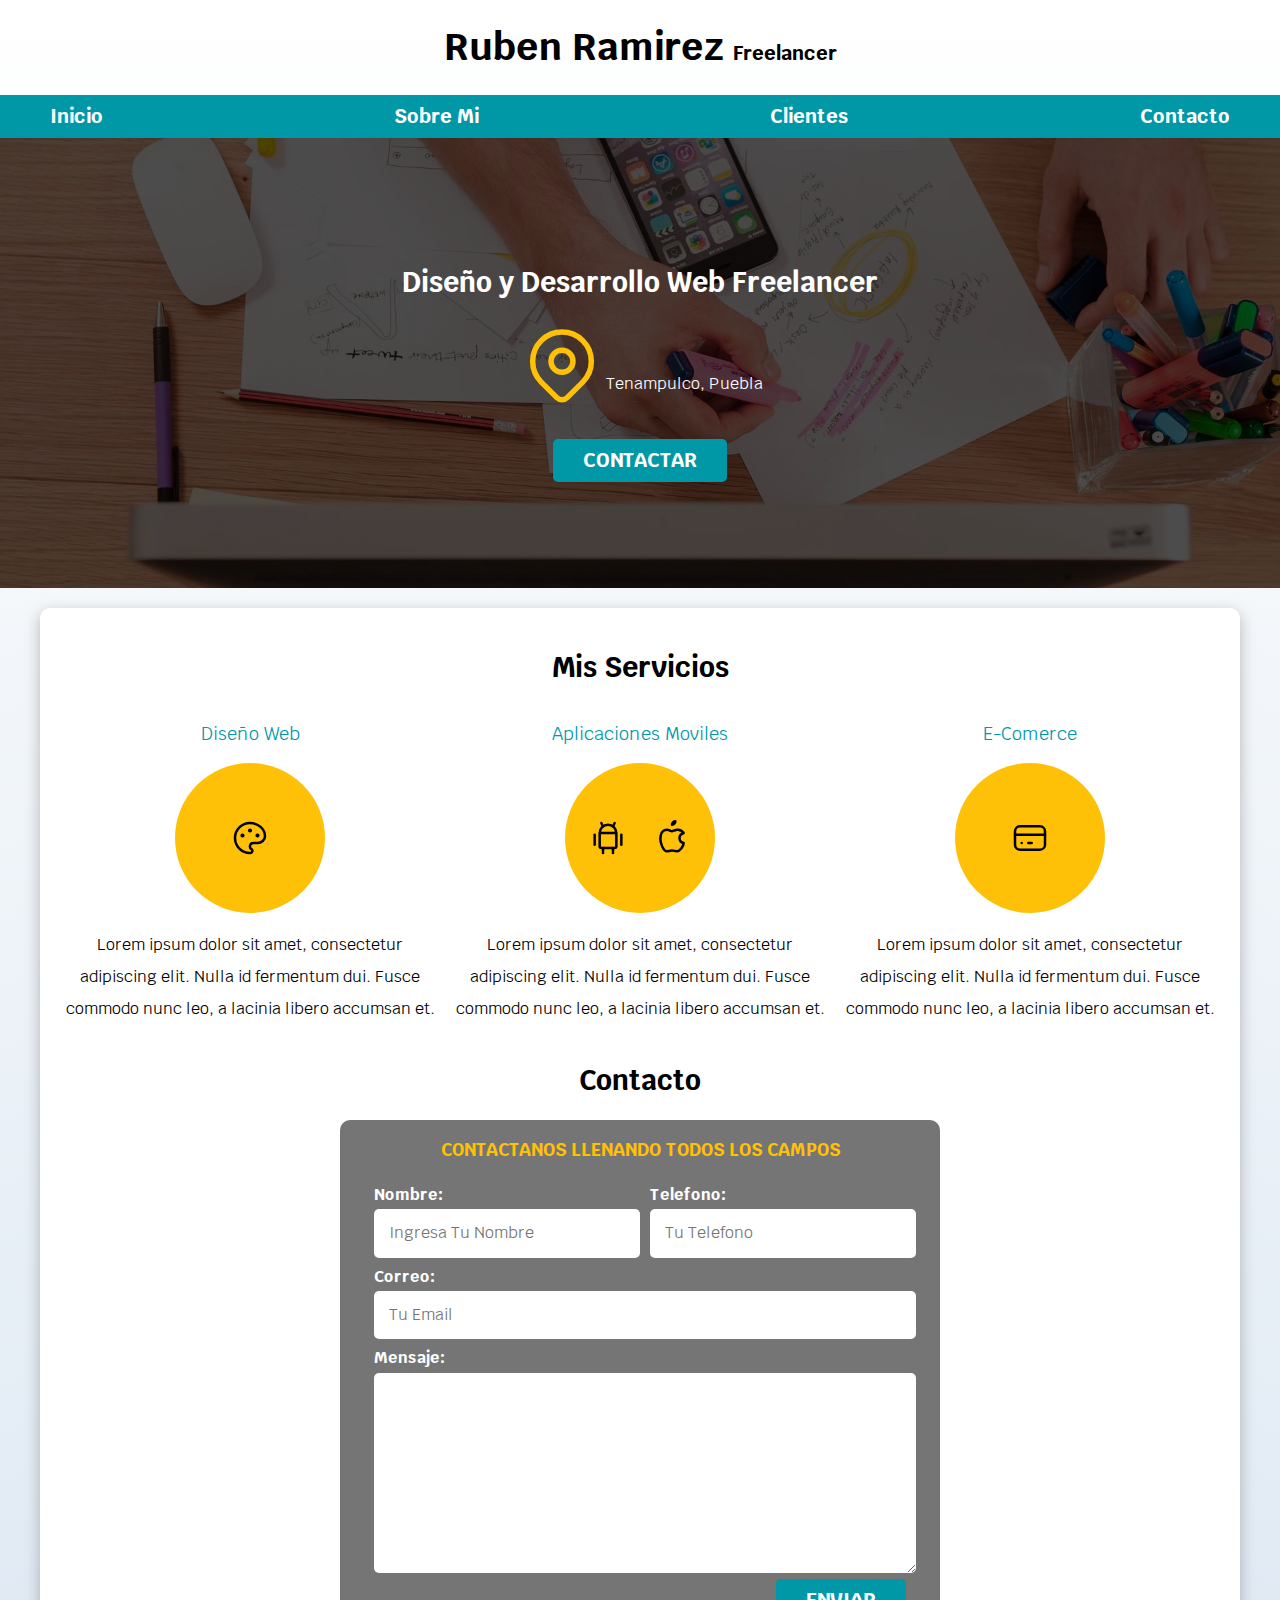
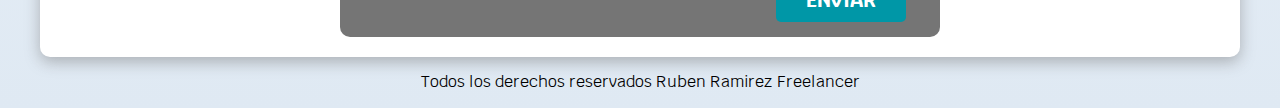
<file: index.html>
<!DOCTYPE html>
<html lang="en">

<head>
    <meta charset="UTF-8">
    <meta http-equiv="X-UA-Compatible" content="IE=edge">
    <meta name="viewport" content="width=device-width, initial-scale=1.0">
    <title>Diseñador Freelancer</title>
    <link rel="preload" href="CSS/normalize.css" as="style">
    <link rel="stylesheet" href="CSS/normalize.css">
    <link href="https://fonts.googleapis.com/css2?family=Krub:wght@400;700&display=swap" rel="stylesheet">

    <link rel="preload" href="CSS/styles.css" as="style">
    <link href="CSS/styles.css" rel="stylesheet">
</head>

<body>
    <header>
        <h1 class="titulo">Ruben Ramirez
            <span>Freelancer</span>
        </h1>
    </header>


    <div class="nav-bg">
        <nav class="navegacion-principal contenedor">
            <a href="#">Inicio</a>
            <a href="#">Sobre Mi</a>
            <a href="#">Clientes</a>
            <a href="Contacto.html">Contacto</a>
        </nav>
    </div>


    <section class="hero">
        <div class="contenido-hero">
            <h2>Diseño y Desarrollo Web Freelancer</h2>
            <div class="Ubicacion">
                <svg xmlns="http://www.w3.org/2000/svg" class="icon icon-tabler icon-tabler-map-pin" width="88"
                    height="88" viewBox="0 0 24 24" stroke-width="1.5" stroke="#FFc107" fill="none"
                    stroke-linecap="round" stroke-linejoin="round">
                    <path stroke="none" d="M0 0h24v24H0z" fill="none" />
                    <circle cx="12" cy="11" r="3" />
                    <path d="M17.657 16.657l-4.243 4.243a2 2 0 0 1 -2.827 0l-4.244 -4.243a8 8 0 1 1 11.314 0z" />
                </svg>
                <p>Tenampulco, Puebla</p>
            </div>
            <a class="boton" href="Contacto.html">Contactar</a>
        </div>
        <!--.contenido-hero-->
    </section>

    <main class="contenedor sombra">

        <h2>Mis Servicios</h2>
        <div class="servicios">

            <section class="servicio">
                <h3>Diseño Web</h3>
                <div class="iconos">
                    <svg xmlns="http://www.w3.org/2000/svg" class="icon icon-tabler icon-tabler-palette" width="40"
                        height="40" viewBox="0 0 24 24" stroke-width="1.5" stroke="#000000" fill="none"
                        stroke-linecap="round" stroke-linejoin="round">
                        <path stroke="none" d="M0 0h24v24H0z" fill="none" />
                        <path
                            d="M12 21a9 9 0 1 1 0 -18a9 8 0 0 1 9 8a4.5 4 0 0 1 -4.5 4h-2.5a2 2 0 0 0 -1 3.75a1.3 1.3 0 0 1 -1 2.25" />
                        <circle cx="7.5" cy="10.5" r=".5" fill="currentColor" />
                        <circle cx="12" cy="7.5" r=".5" fill="currentColor" />
                        <circle cx="16.5" cy="10.5" r=".5" fill="currentColor" />
                    </svg>
                </div>
                <p>Lorem ipsum dolor sit amet, consectetur adipiscing elit.
                    Nulla id fermentum dui. Fusce commodo nunc leo, a lacinia libero accumsan et.</p>
            </section>

            <section class="servicio">
                <h3>Aplicaciones Moviles</h3>
                <div class="iconos">
                    <svg xmlns="http://www.w3.org/2000/svg" class="icon icon-tabler icon-tabler-brand-android"
                        width="40" height="40" viewBox="0 0 24 24" stroke-width="1.5" stroke="#000000" fill="none"
                        stroke-linecap="round" stroke-linejoin="round">
                        <path stroke="none" d="M0 0h24v24H0z" fill="none" />
                        <line x1="4" y1="10" x2="4" y2="16" />
                        <line x1="20" y1="10" x2="20" y2="16" />
                        <path d="M7 9h10v8a1 1 0 0 1 -1 1h-8a1 1 0 0 1 -1 -1v-8a5 5 0 0 1 10 0" />
                        <line x1="8" y1="3" x2="9" y2="5" />
                        <line x1="16" y1="3" x2="15" y2="5" />
                        <line x1="9" y1="18" x2="9" y2="21" />
                        <line x1="15" y1="18" x2="15" y2="21" />
                    </svg>

                    <svg xmlns="http://www.w3.org/2000/svg" class="icon icon-tabler icon-tabler-brand-apple" width="40"
                        height="40" viewBox="0 0 24 24" stroke-width="1.5" stroke="#000000" fill="none"
                        stroke-linecap="round" stroke-linejoin="round">
                        <path stroke="none" d="M0 0h24v24H0z" fill="none" />
                        <path
                            d="M9 7c-3 0 -4 3 -4 5.5c0 3 2 7.5 4 7.5c1.088 -.046 1.679 -.5 3 -.5c1.312 0 1.5 .5 3 .5s4 -3 4 -5c-.028 -.01 -2.472 -.403 -2.5 -3c-.019 -2.17 2.416 -2.954 2.5 -3c-1.023 -1.492 -2.951 -1.963 -3.5 -2c-1.433 -.111 -2.83 1 -3.5 1c-.68 0 -1.9 -1 -3 -1z" />
                        <path d="M12 4a2 2 0 0 0 2 -2a2 2 0 0 0 -2 2" />
                    </svg>
                </div>

                <p>Lorem ipsum dolor sit amet, consectetur adipiscing elit.
                    Nulla id fermentum dui. Fusce commodo nunc leo, a lacinia libero accumsan et.</p>
            </section>

            <section class="servicio">
                <h3>E-Comerce</h3>
                <div class="iconos">
                    <svg xmlns="http://www.w3.org/2000/svg" class="icon icon-tabler icon-tabler-credit-card" width="40"
                        height="40" viewBox="0 0 24 24" stroke-width="1.5" stroke="#000000" fill="none"
                        stroke-linecap="round" stroke-linejoin="round">
                        <path stroke="none" d="M0 0h24v24H0z" fill="none" />
                        <rect x="3" y="5" width="18" height="14" rx="3" />
                        <line x1="3" y1="10" x2="21" y2="10" />
                        <line x1="7" y1="15" x2="7.01" y2="15" />
                        <line x1="11" y1="15" x2="13" y2="15" />
                    </svg>
                </div>

                <p>Lorem ipsum dolor sit amet, consectetur adipiscing elit.
                    Nulla id fermentum dui. Fusce commodo nunc leo, a lacinia libero accumsan et. </p>
            </section>

        </div>
        <!--.servicios-->

        <section>
            <h2>Contacto</h2>
            <form class="formulario">
                <fieldset>
                    <legend>Contactanos llenando todos los campos</legend>
                    <div class="contenedor-campos">
                        <div class="campo">
                            <label>Nombre:</label>
                            <input class="input-text" type="text" placeholder="Ingresa Tu Nombre" />
                        </div>

                        <div class="campo">
                            <label>Telefono:</label>
                            <input class="input-text" type="tel" placeholder="Tu Telefono" />
                        </div>

                        <div class="campo">
                            <label>Correo:</label>
                            <input class="input-text" type="email" placeholder="Tu Email" />
                        </div>

                        <div class="campo">
                            <label>Mensaje:</label>
                            <textarea class="input-text"></textarea>
                        </div>
                    </div>
                    <!--.contenedor-campos-->

                    <div class="alinear-derecha flex">
                        <input class="boton w-sm-100" type="submit" value="Enviar" />
                    </div>

                </fieldset>
            </form>
        </section>
    </main>
    <footer>
        <p class="footer">Todos los derechos reservados Ruben Ramirez Freelancer</p>
    </footer>

</body>

</html>
</file>
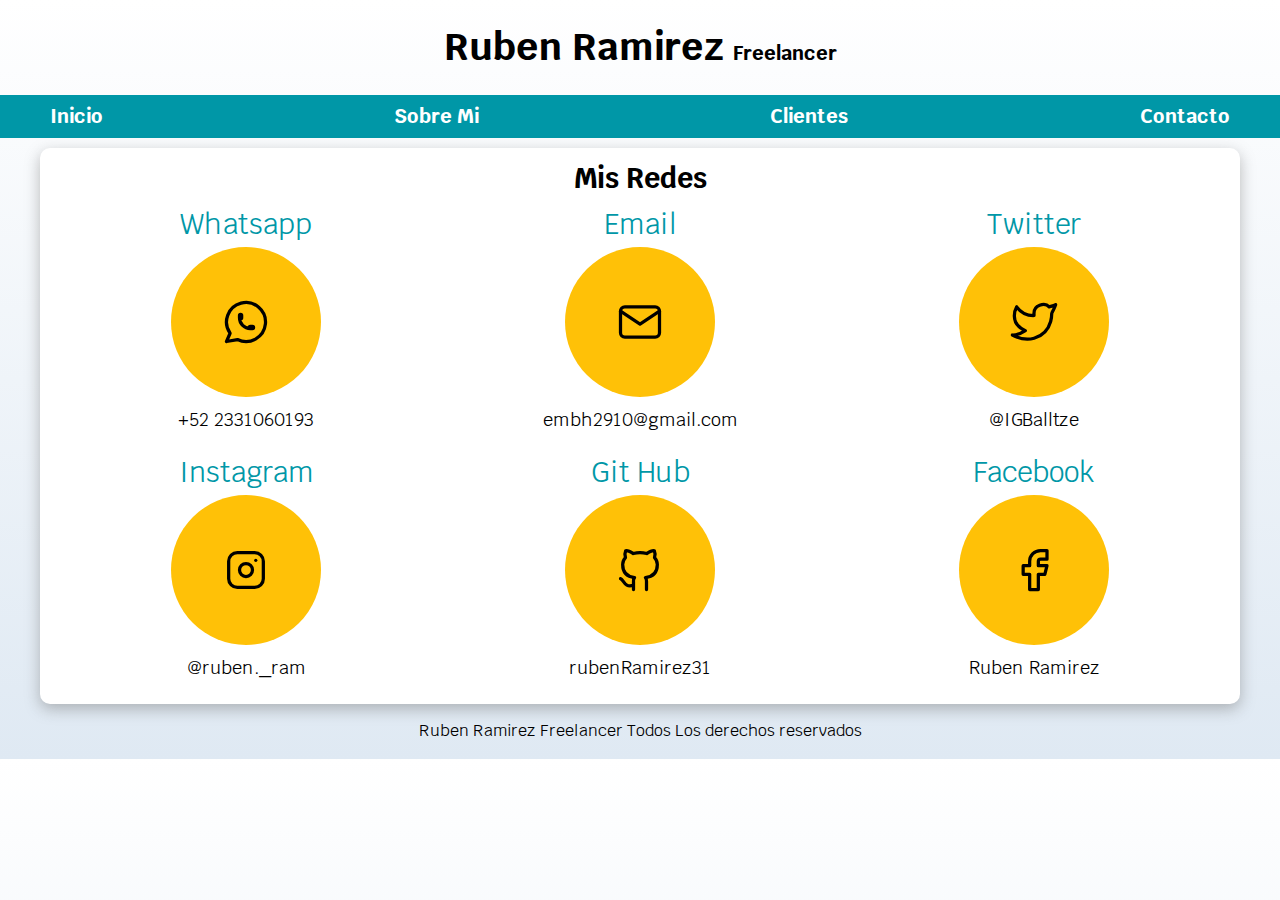
<file: Contacto.html>
<!DOCTYPE html>
<html lang="en">

<head>
    <meta charset="UTF-8">
    <meta http-equiv="X-UA-Compatible" content="IE=edge">
    <meta name="viewport" content="width=device-width, initial-scale=1.0">
    <title>Diseñador Freelancer</title>
    <link rel="preload" href="CSS/normalize.css" as="style">
    <link rel="stylesheet" href="CSS/normalize.css">
    <link href="https://fonts.googleapis.com/css2?family=Krub:wght@400;700&display=swap" rel="stylesheet">

    <link rel="preload" href="CSS/ContactoStyles.css" as="style">
    <link href="CSS/ContactoStyles.css" rel="stylesheet">
    <title>Contacto</title>
</head>

<body>
    <header>
        <h1 class="titulo">Ruben Ramirez
            <span>Freelancer</span>
        </h1>
    </header>
    <div class="nav-bg">

        <nav class="navegacion-principal contenedor">
            <a href="index.html">Inicio</a>
            <a href="#">Sobre Mi</a>
            <a href="#">Clientes</a>
            <a class="not-active" href="#">Contacto</a>
        </nav>
    </div>


    <main class="contenedor sombra ">
        <h2>Mis Redes</h2>
        <div class="redes">

            <section class="red">
                <h3>Whatsapp</h3>
                <div class="iconos">
                    <svg xmlns="http://www.w3.org/2000/svg" class="icon icon-tabler icon-tabler-brand-whatsapp"
                        width="52" height="52" viewBox="0 0 24 24" stroke-width="1.5" stroke="#000000" fill="none"
                        stroke-linecap="round" stroke-linejoin="round">
                        <path stroke="none" d="M0 0h24v24H0z" fill="none" />
                        <path d="M3 21l1.65 -3.8a9 9 0 1 1 3.4 2.9l-5.05 .9" />
                        <path
                            d="M9 10a0.5 .5 0 0 0 1 0v-1a0.5 .5 0 0 0 -1 0v1a5 5 0 0 0 5 5h1a0.5 .5 0 0 0 0 -1h-1a0.5 .5 0 0 0 0 1" />
                    </svg>
                </div>
                <p>+52 2331060193</p>
            </section>

            <section class="red">
                <h3>Email</h3>
                <div class="iconos">
                    <svg xmlns="http://www.w3.org/2000/svg" class="icon icon-tabler icon-tabler-mail" width="52"
                        height="52" viewBox="0 0 24 24" stroke-width="1.5" stroke="#000000" fill="none"
                        stroke-linecap="round" stroke-linejoin="round">
                        <path stroke="none" d="M0 0h24v24H0z" fill="none" />
                        <rect x="3" y="5" width="18" height="14" rx="2" />
                        <polyline points="3 7 12 13 21 7" />
                    </svg>
                </div>
                <p>embh2910@gmail.com</p>
            </section>

            <section class="red">
                <h3>Twitter</h3>
                <div class="iconos">
                    <svg xmlns="http://www.w3.org/2000/svg" class="icon icon-tabler icon-tabler-brand-twitter"
                        width="52" height="52" viewBox="0 0 24 24" stroke-width="1.5" stroke="#000000" fill="none"
                        stroke-linecap="round" stroke-linejoin="round">
                        <path stroke="none" d="M0 0h24v24H0z" fill="none" />
                        <path
                            d="M22 4.01c-1 .49 -1.98 .689 -3 .99c-1.121 -1.265 -2.783 -1.335 -4.38 -.737s-2.643 2.06 -2.62 3.737v1c-3.245 .083 -6.135 -1.395 -8 -4c0 0 -4.182 7.433 4 11c-1.872 1.247 -3.739 2.088 -6 2c3.308 1.803 6.913 2.423 10.034 1.517c3.58 -1.04 6.522 -3.723 7.651 -7.742a13.84 13.84 0 0 0 .497 -3.753c-.002 -.249 1.51 -2.772 1.818 -4.013z" />
                    </svg>
                </div>
                <p>@IGBalltze</p>
            </section>

            <section class="red">
                <h3>Instagram</h3>
                <div class="iconos">
                    <svg xmlns="http://www.w3.org/2000/svg" class="icon icon-tabler icon-tabler-brand-instagram"
                        width="52" height="52" viewBox="0 0 24 24" stroke-width="1.5" stroke="#000000" fill="none"
                        stroke-linecap="round" stroke-linejoin="round">
                        <path stroke="none" d="M0 0h24v24H0z" fill="none" />
                        <rect x="4" y="4" width="16" height="16" rx="4" />
                        <circle cx="12" cy="12" r="3" />
                        <line x1="16.5" y1="7.5" x2="16.5" y2="7.501" />
                    </svg>
                </div>
                <P>@ruben._ram</P>
            </section>

            <section class="red">
                <h3>Git Hub</h3>
                <div class="iconos">
                    <svg xmlns="http://www.w3.org/2000/svg" class="icon icon-tabler icon-tabler-brand-github" width="52"
                        height="52" viewBox="0 0 24 24" stroke-width="1.5" stroke="#000000" fill="none"
                        stroke-linecap="round" stroke-linejoin="round">
                        <path stroke="none" d="M0 0h24v24H0z" fill="none" />
                        <path
                            d="M9 19c-4.3 1.4 -4.3 -2.5 -6 -3m12 5v-3.5c0 -1 .1 -1.4 -.5 -2c2.8 -.3 5.5 -1.4 5.5 -6a4.6 4.6 0 0 0 -1.3 -3.2a4.2 4.2 0 0 0 -.1 -3.2s-1.1 -.3 -3.5 1.3a12.3 12.3 0 0 0 -6.2 0c-2.4 -1.6 -3.5 -1.3 -3.5 -1.3a4.2 4.2 0 0 0 -.1 3.2a4.6 4.6 0 0 0 -1.3 3.2c0 4.6 2.7 5.7 5.5 6c-.6 .6 -.6 1.2 -.5 2v3.5" />
                    </svg>
                </div>
                <P>rubenRamirez31</P>
            </section>

            <section class="red">
                <h3>Facebook</h3>
                <div class="iconos">
                    <svg xmlns="http://www.w3.org/2000/svg" class="icon icon-tabler icon-tabler-brand-facebook"
                        width="52" height="52" viewBox="0 0 24 24" stroke-width="1.5" stroke="#000000" fill="none"
                        stroke-linecap="round" stroke-linejoin="round">
                        <path stroke="none" d="M0 0h24v24H0z" fill="none" />
                        <path d="M7 10v4h3v7h4v-7h3l1 -4h-4v-2a1 1 0 0 1 1 -1h3v-4h-3a5 5 0 0 0 -5 5v2h-3" />
                    </svg>
                </div>
                <p>Ruben Ramirez</p>

            </section>

        </div>
        <!--.Redes-->
    </main>

    <footer>Ruben Ramirez Freelancer Todos Los derechos reservados</footer>

</body>

</html>
</file>
<file: CSS/styles.css>
:root {
    /* pseudo elemento, estos no existen en el codigo html*/
    --blanco: #ffffff;
    --oscuro: #212121;
    --primario: #ffc107;
    --secundario: #0097a7;
    --gris: #757575;
    --gris-claro: #DFE9F3;
}

/*Globales*/
html {
    font-size: 62.5%;
    box-sizing: border-box;
    /*Hack para box model*/
    
}

*,
*:before,
*:after {
    box-sizing: inherit;
}

body {
    font-size: 16px;
    /* 1rem = 10px*/
    font-family: 'Krub', sans-serif;
    background-image: linear-gradient(to top, var(--gris-claro) 0%, var(--blanco) 100%);
}

.contenedor {
    max-width: 120rem;
    margin: 0 auto;
}

.boton {
    background-color: var(--secundario);
    color: var(--blanco);
    padding: 1rem 3rem;
    margin-top: 1rem;
    font-size: 2rem;
    text-decoration: none;
    text-transform: uppercase;
    font-weight: bold;
    border-radius: .5rem;
    width: 90%;
    text-align: center;
    border: none;
}

@media (min-width: 768px) {
    .boton {
        width: auto;
        margin-top: 3rem;
    }
}

.boton:hover {
    cursor: pointer;
}

.sombra {
    -webkit-box-shadow: 0px 5px 15px 0px rgba(112, 112, 112, 0.48);
    -moz-box-shadow: 0px 5px 15px 0px rgba(112, 112, 112, 0.48);
    box-shadow: 0px 5px 15px 0px rgba(112, 112, 112, 0.48);
    background-color: var(--blanco);
    padding: 2rem;
    border-radius: 1rem;
}

/*Tipografia*/
h1 {
    font-size: 3.8rem;

}

h2 {
    font-size: 2.8rem;
}

h3 {
    font-size: 1.8rem;
}

h1,
h2,
h3 {
    text-align: center;
}

/*Titulos*/
.titulo span {
    font-size: 2rem;
}

/**Utilidades**/
.w-sm-100 {
    width: 100%;
}

@media (min-width: 768px) {
    .w-sm-100 {
        width: auto;
    }
}

.flex {
    display: flex;

}

.alinear-derecha {
    justify-content: flex-end;
}

/*Navegacion Principal*/
.nav-bg {
    background-color: var(--secundario);
}

.navegacion-principal {
    display: flex;
    flex-direction: column;

}

@media (min-width: 768px) {
    .navegacion-principal {
        flex-direction: row;
        justify-content: space-between;
    }
}

.navegacion-principal a {
    display: block;
    text-align: center;
    color: var(--blanco);
    text-decoration: none;
    font-size: 2rem;
    font-weight: 700;
    padding: 1rem;
}

.navegacion-principal a:hover {
    background-color: var(--primario);
    color: var(--oscuro);
}

/*Hero*/
.hero {
    background-image: url(../Imagenes/hero.jpg);
    background-repeat: no-repeat;
    background-size: cover;
    height: 450px;
    position: relative;
    margin-bottom: 2rem;
}

.contenido-hero {
    position: absolute;
    background-color: rgba(0, 0, 0, .7);
    height: 100%;
    width: 100%;

    display: flex;
    flex-direction: column;
    align-items: center;
    justify-content: center;
}

.contenido-hero h2,
.contenido-hero p {
    color: var(--blanco);
}

.contenido-hero .Ubicacion {
    display: flex;
    align-items: flex-end;
}

/*Servicios*/
@media (min-width: 768px) {
    .servicios {
        display: grid;
        grid-template-columns: repeat(3, 1fr);
        column-gap: 1rem;
    }
}

.servicio {
    display: flex;
    flex-direction: column;
    align-items: center;
}

.servicio h3 {
    color: var(--secundario);
    font-weight: normal;
}

.servicio p {
    line-height: 2;
    text-align: center;
}

.servicio .iconos {
    height: 15rem;
    width: 15rem;
    background-color: var(--primario);
    border-radius: 50%;
    display: flex;
    justify-content: space-evenly;
    align-items: center;
}

/*Conctacto*/
.formulario {
    background-color: var(--gris);
    width: min(60rem, 100%);
    /*lo que hace min es utilizar el tamano mas pequeno*/
    margin: 0 auto;
    padding: 2rem;
    padding-bottom: .5rem;
    border-radius: 1rem;
}

.formulario fieldset {
    border: none;

}

.formulario legend {
    text-align: center;
    font-size: 1.8rem;
    text-transform: uppercase;
    font-weight: 700;
    margin-bottom: 2rem;
    color: var(--primario);
}

@media (min-width: 768px) {
    .contenedor-campos {
        display: grid;
        grid-template-columns: 50% 50%;
        grid-template-rows: auto auto 20rem;
        column-gap: 1rem;
    }
}

.campo:nth-child(3),
.campo:nth-child(4) {
    grid-column: 1 / 3;
}
.campo {
    margin-bottom: 1rem;
}

.campo label {
    color: var(--blanco);
    font-weight: bold;
    margin-bottom: .5rem;
    display: block;
}

.campo textarea {
    height: 20rem;
}

.input-text {
    width: 100%;
    border: none;
    padding: 1.5rem;
    border-radius: .5rem;
}

.footer {
    text-align: center;
}
</file>
<file: CSS/ContactoStyles.css>
:root {
    /* pseudo elemento, estos no existen en el codigo html*/
    --blanco: #ffffff;
    --oscuro: #212121;
    --primario: #ffc107;
    --secundario: #0097a7;
    --gris: #757575;
    --gris-claro: #DFE9F3;
}

/*Globales*/
html {
    font-size: 62.5%;
    box-sizing: border-box;
    /*Hack para box model*/  
}

*,
*:before,
*:after {
    box-sizing: inherit;
}

body {
    font-size: 16px;
    /* 1rem = 10px*/
    font-family: 'Krub', sans-serif;
   /** background-image: linear-gradient(to top, var(--gris-claro) 0%, var(--blanco) 100%);**/
   background-image: linear-gradient(to top, var(--gris-claro) 0%, var(--blanco) 100%);
}

.contenedor {
    max-width: 120rem;
    margin: 0 auto;
}

.sombra {
    -webkit-box-shadow: 0px 5px 15px 0px rgba(112, 112, 112, 0.48);
    -moz-box-shadow: 0px 5px 15px 0px rgba(112, 112, 112, 0.48);
    box-shadow: 0px 5px 15px 0px rgba(112, 112, 112, 0.48);
    background-color: var(--blanco);
    padding: 1.4rem;
    padding-bottom: 0rem;
    border-radius: 1rem;
    margin-top: 1rem;
}

/*Tipografia*/
h1 {
    font-size: 3.8rem;
}

h2 {
    font-size: 2.8rem;
    margin-bottom: 14px;
    margin-top: 0px;
}

h3 {
    font-size: 1.8rem;
}

h1,
h2,
h3 {
    text-align: center;
}

.titulo span {
    font-size: 2rem;
}

.nav-bg {
    background-color: var(--secundario);
}

.padding-top {
    padding-top: 3rem;
}

.navegacion-principal {
    display: flex;
    flex-direction: column;

}

@media (min-width: 768px) {
    .navegacion-principal {
        flex-direction: row;
        justify-content: space-between;
    }
}

.navegacion-principal a {
    display: block;
    text-align: center;
    color: var(--blanco);
    text-decoration: none;
    font-size: 2rem;
    font-weight: 700;
    padding: 1rem;
}

.navegacion-principal a:hover {
    background-color: var(--primario);
    color: var(--oscuro);
}

.not-active {
    pointer-events: none;
    cursor: default;
}

/*Redes*/
@media (min-width: 768px) {
    .redes {
        display: grid;
        grid-template-columns: repeat(3, 2fr);
        column-gap: 1rem;
    }
}

/** Cambiar de posicion dentro del grid
.red:nth-child(4) {
    grid-column: 2;
}

.red:nth-child(6) {
    grid-column: 1;
    grid-row: 2;
}
**/
.red {
    display: flex;
    flex-direction: column;
    align-items: center;
}

.red h3 {
    color: var(--secundario);
    font-weight: normal;
    font-size: 2.8rem;
    margin-top: 0px;
    margin-bottom: 7px;
}

.red p {
    line-height: 2;
    text-align: center;
    font-size: 1.8rem;
    margin-top: 5px;
}

.red .iconos {
    height: 15rem;
    width: 15rem;
    background-color: var(--primario);
    border-radius: 50%;
    display: flex;
    justify-content: space-evenly;
    align-items: center;
}

footer {
    text-align: center;
    margin: 18px 0px;
}
</file>
